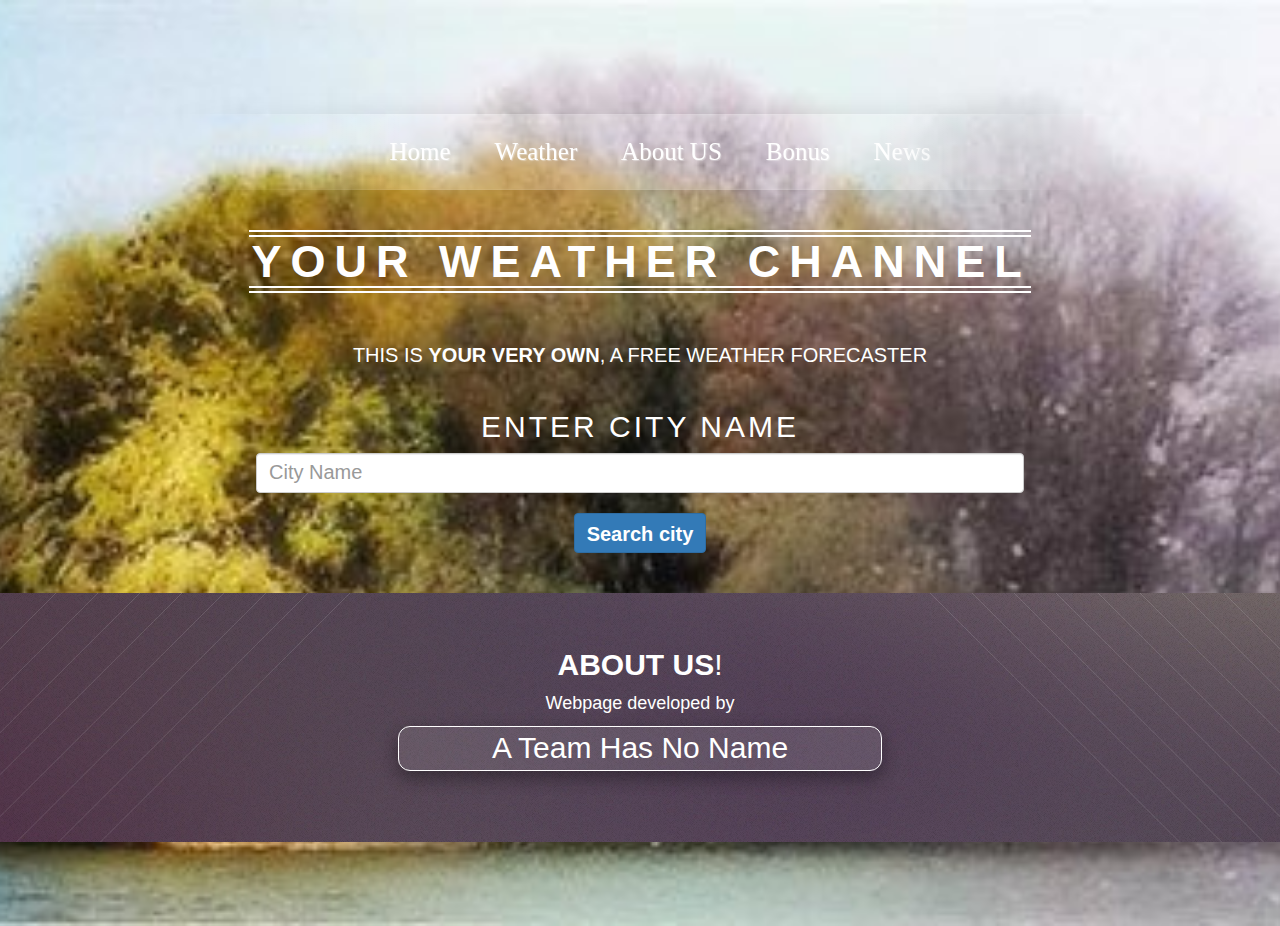
<file: index.html>
<!DOCTYPE html>
<html lang="UTF-8">
<head>
	<meta charset="utf-8">
	<title>YWC</title>

	<!-- Latest compiled and minified CSS -->
<link rel="stylesheet" href="https://maxcdn.bootstrapcdn.com/bootstrap/3.3.7/css/bootstrap.min.css" integrity="sha384-BVYiiSIFeK1dGmJRAkycuHAHRg32OmUcww7on3RYdg4Va+PmSTsz/K68vbdEjh4u" crossorigin="anonymous">

<link rel="stylesheet" href="assets/styles.css">

</head>
<body>

<section id="banner">
<nav>
  <ul>
    <li><a href="#">Home</a></li>
    <li><a href="weath.html">Weather</a></li>
    <li><a href="#About">About US</a></li>
    <li><a href="page 2.html">Bonus</a></li>
    <li><a href="News.html">News</a></li>
  </ul>
</nav>

<div class="container1">
	<header>
		<h2>YOUR WEATHER CHANNEL</h2>
	</header>
		<p><!--[-->This is<!--]--> <strong><!--[-->YOUR VERY OWN<!--]--></strong>, <!--[-->a free<!--]-->						
						Weather forecaster</p>

	<div id="inputText">
		<h3>ENTER CITY NAME</h3>
		<span id="ERRORID"></span>

	</div>

	<div id="rowDiv">
		<input type="text" name="INPUTID" id="INPUTID" class="form-control" placeholder="City Name"><br>
		<button id="BUTTONID" class="btn btn-primary">Search city</button>
	</div>

	<br>

	<div id="show"></div>

</div>

	<section id="About">

		<header>
			<h2><strong>ABOUT US</strong>!</h2>
		        <p>Webpage developed by </p>
			<div class="buttons">A Team Has No Name</div>
		</header>
	</section>



<!-- jQuery library -->
<script src="https://ajax.googleapis.com/ajax/libs/jquery/3.1.1/jquery.min.js"></script>

<!-- Latest compiled and minified JavaScript -->
<script src="https://maxcdn.bootstrapcdn.com/bootstrap/3.3.7/js/bootstrap.min.js" integrity="sha384-Tc5IQib027qvyjSMfHjOMaLkfuWVxZxUPnCJA7l2mCWNIpG9mGCD8wGNIcPD7Txa" crossorigin="anonymous"></script>
<script type="text/javascript" src="jscript/current.js"></script>

</body>
</html>
</file>
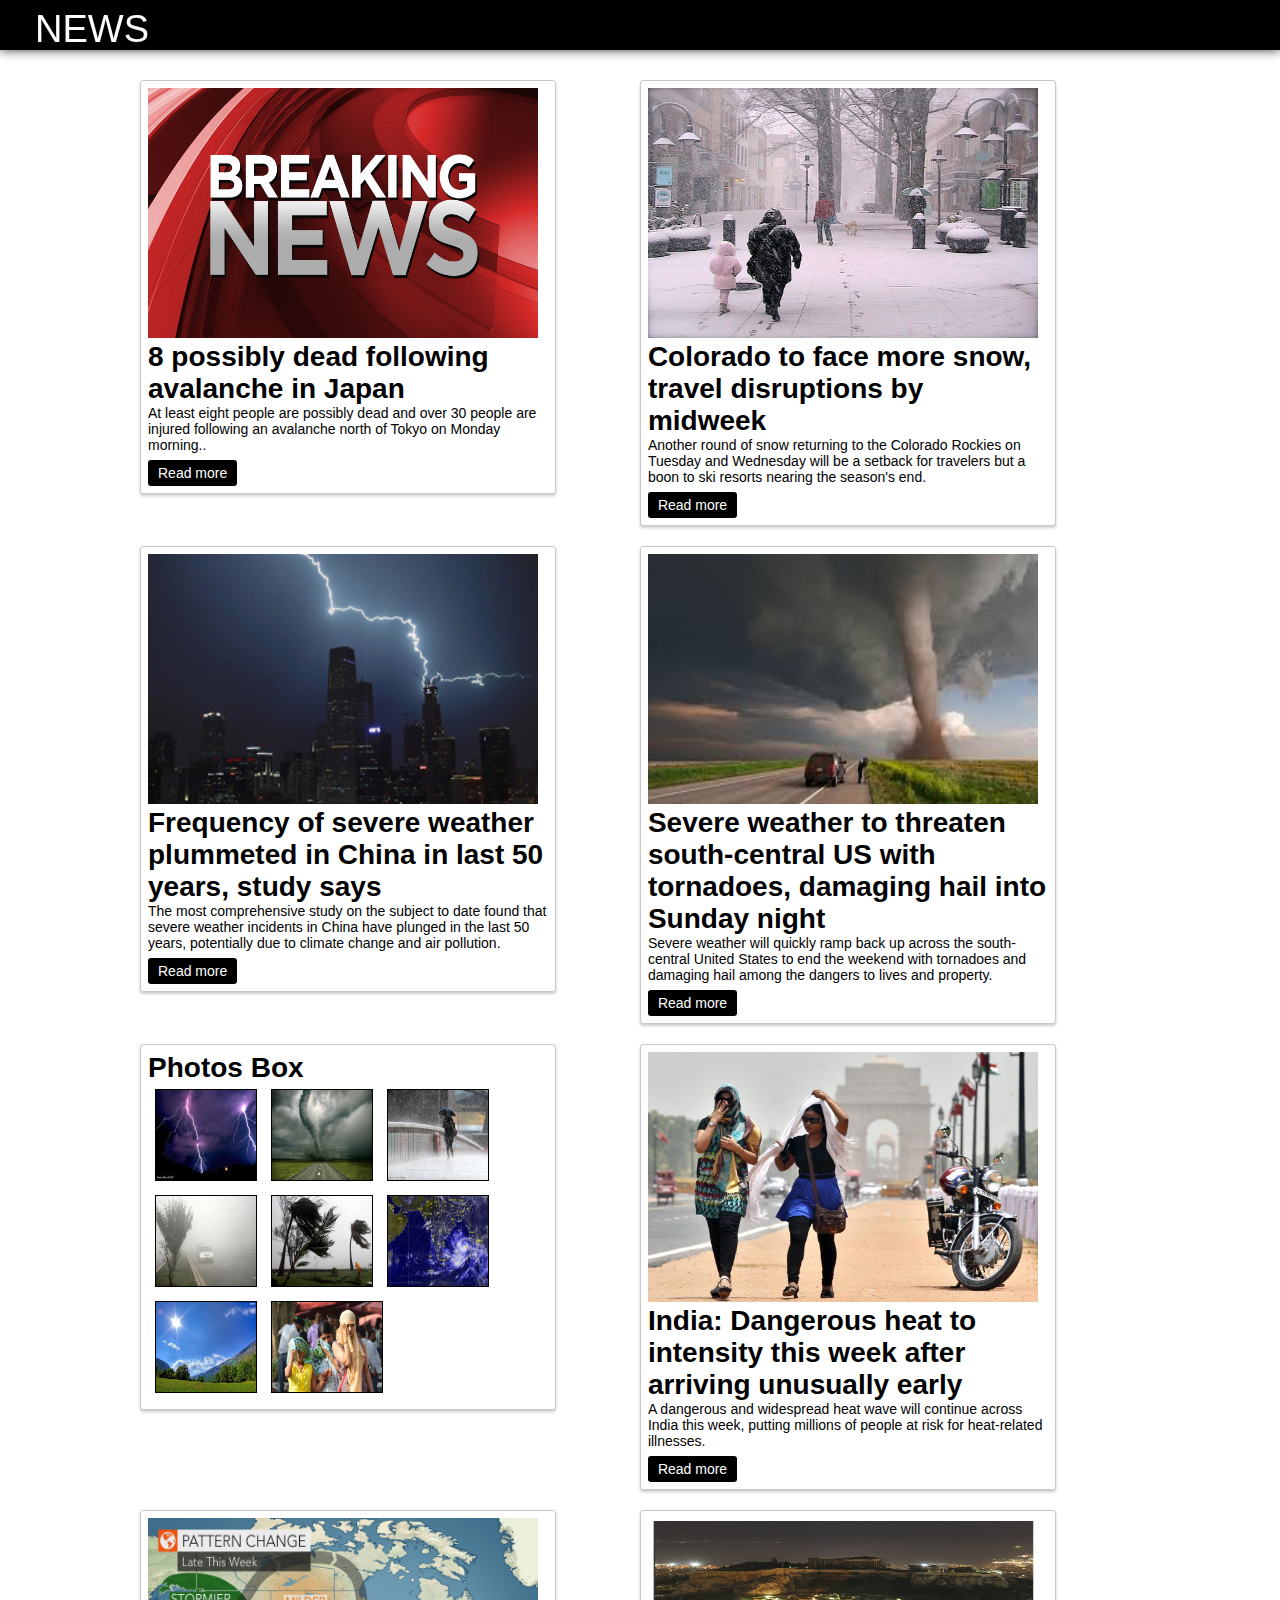
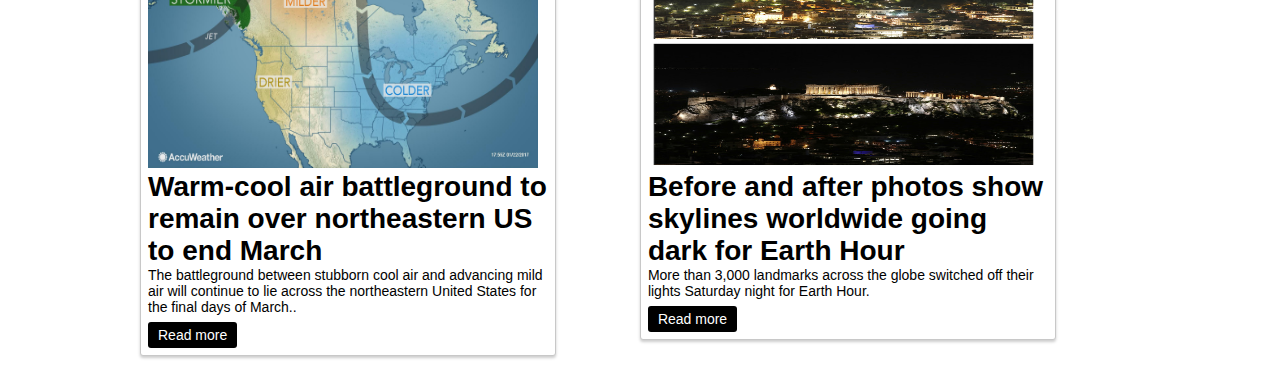
<file: News.html>
<!DOCTYPE html>
<html>
    <head>
        <meta charset="utf-8" />
        <link rel="stylesheet" href="assets/style1.css" />
      
        <title>News</title>
    </head>
    
		<header>
			<h1><a href="index.html">NEWS</a></1>
			
		</header>
		
		<div id="secwrapper">
			<section>
				<article >
					<a href="#"><img src="images/1.jpg" alt="" height="250" width="390" /></a>
					<h1>8 possibly dead following avalanche in Japan</h1>
					<p>At least eight people are possibly dead and over 30 people are injured following an avalanche north of Tokyo on Monday morning..</p>
					<a href="http://www.telegraph.co.uk/news/2017/03/27/several-feared-dead-japan-avalanche/" class="readmore">Read more</a>
				</article>
				<article>
					<a href="#"><img src="images/2.jpg" alt="" height="250" width="390"/></a>
					<h1>Colorado to face more snow, travel disruptions by midweek</h1>
					<p> Another round of snow returning to the Colorado Rockies on Tuesday and Wednesday will be a setback for travelers but a boon to ski resorts nearing the season's end.</p>
					<a href="https://www.accuweather.com/en/weather-news/colorado-to-face-more-snow-travel-disruptions-by-midweek/70001214" class="readmore">Read more</a>
				</article>
				<article>
					<a href="#"><img src="images/8.jpg" alt="" height="250" width="390"/></a>
					<h1>Frequency of severe weather plummeted in China in last 50 years, study says</h1>
					<p>The most comprehensive study on the subject to date found that severe weather incidents in China have plunged in the last 50 years, potentially due to climate change and air pollution.</p>
					<a href="https://www.accuweather.com/en/weather-news/frequency-of-severe-weather-plummeted-in-china-in-last-50-years-study-says/70001162" class="readmore">Read more</a>
				</article>
				<article class="rightcl">
					<a href="#"><img src="images/3.jpg" alt="" height="250" width="390"/></a>
					<h1>Severe weather to threaten south-central US with tornadoes, damaging hail into Sunday night</h1>
					<p>Severe weather will quickly ramp back up across the south-central United States to end the weekend with tornadoes and damaging hail among the dangers to lives and property.</p>
					<a href="https://www.accuweather.com/en/weather-news/more-severe-weather-to-strike-south-central-us-sunday-into-monday/70001211" class="readmore">Read more</a>
				</article>			
				<article id="photobox">
					<h1>Photos Box</h1>
					<img src="images/01.jpg" alt="" height="90" width="100"/>
					<img src="images/02.jpg" alt="" height="90" width="100"/>
					<img src="images/03.jpg" alt=""height="90" width="100" />
					<img src="images/04.jpg" alt=""height="90" width="100" />
					<img src="images/05.jpg" alt="" height="90" width="100"/>
					<img src="images/06.jpg" alt=""height="90" width="100" />
					<img src="images/07.jpg" alt="" height="90" width="100"/>
					<img src="images/08.jpg" alt="" height="90" width="110"/>
				</article>
				<article>
					<a href="#"><img src="images/4.jpg" alt=""height="250" width="390"/></a>
					<h1>India: Dangerous heat to intensity this week after arriving unusually early</h1>
					<p>A dangerous and widespread heat wave will continue across India this week, putting millions of people at risk for heat-related illnesses.</p>
					<a href="#" class="readmore">Read more</a>
				</article>
				
				<article>
					<a href="#"><img src="images/5.jpg" alt="" height="250" width="390"/></a>
					<h1>Warm-cool air battleground to remain over northeastern US to end March</h1>
					<p>The battleground between stubborn cool air and advancing mild air will continue to lie across the northeastern United States for the final days of March..</p>
					<a href="#" class="readmore">Read more</a>
				</article>
				<article>
					<a href="#"><img src="images/6.jpg" alt=""height="250" width="390"/></a>
					<h1>Before and after photos show skylines worldwide going dark for Earth Hour</h1>
					<p>More than 3,000 landmarks across the globe switched off their lights Saturday night for Earth Hour.</p>
					<a href="#" class="readmore">Read more</a>
				</article>
			</section>
		</div>
		
	</body>
</html>
</file>
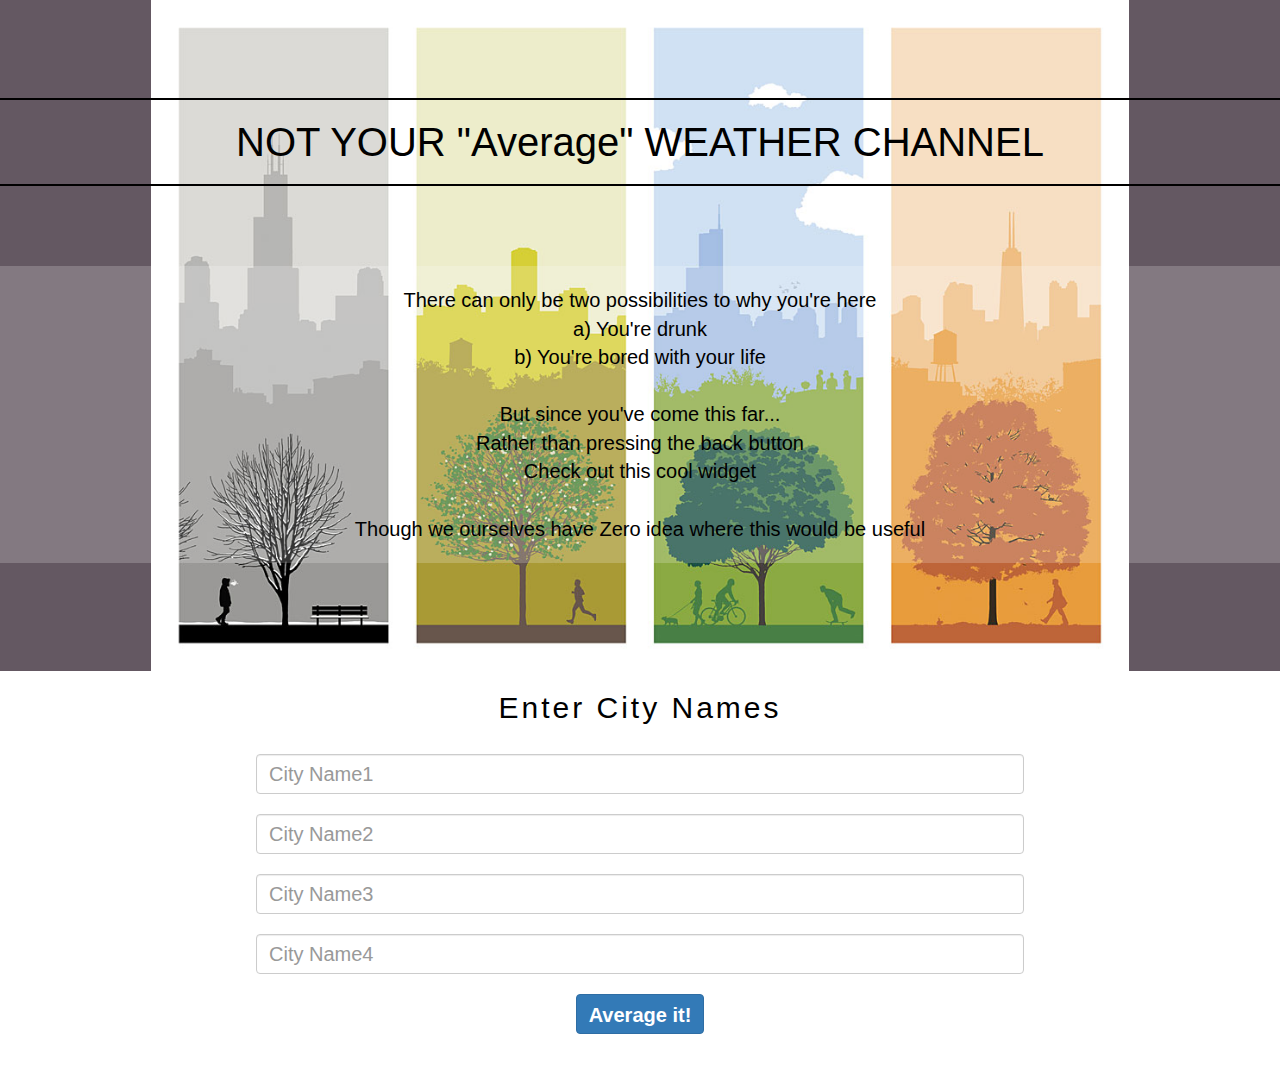
<file: page 2.html>
<!DOCTYPE html>
<!DOCTYPE html>
<html lang="UTF-8">
<head>
	<meta charset="utf-8">
	<title>YWC</title>

	<!-- Latest compiled and minified CSS -->
<link rel="stylesheet" href="https://maxcdn.bootstrapcdn.com/bootstrap/3.3.7/css/bootstrap.min.css" integrity="sha384-BVYiiSIFeK1dGmJRAkycuHAHRg32OmUcww7on3RYdg4Va+PmSTsz/K68vbdEjh4u" crossorigin="anonymous">

<link rel="stylesheet" href="assets/styles.css">

</head>
<body>


<div id ="jumboHead">
	<h2>NOT YOUR "Average" WEATHER CHANNEL</h2>
	<p>There can only be two possibilities to why you're here<br>a) You're drunk<br>b) You're bored with your life
	<!--<br>(In any case, Get . A . Girlfriend .)-->
	<br><br>But since you've come this far...
	<br> Rather than pressing the back button <br> Check out this cool widget
	<br><br>Though we ourselves have Zero idea where this would be useful</p>

</div>

</div>

<div>

	<div id="inputText2">
		<h3 class="text-center text-primary">Enter City Names</h3>
	</div>

	<div class="row form-group" id="rowDiv2">
		<input type="text" name="INPUTID1" id="INPUTID1" class="form-control" placeholder="City Name1"><br>
		<input type="text" name="INPUTID2" id="INPUTID2" class="form-control" placeholder="City Name2"><br>
		<input type="text" name="INPUTID3" id="INPUTID3" class="form-control" placeholder="City Name3"><br>
		<input type="text" name="INPUTID4" id="INPUTID4" class="form-control" placeholder="City Name4"><br>

		<button id="BUTTON2ID" class="btn btn-primary">Average it!</button>
	</div>

	<div id="show2">
		
	</div>

</div>

<!-- jQuery library -->
<script src="https://ajax.googleapis.com/ajax/libs/jquery/3.1.1/jquery.min.js"></script>

<!-- Latest compiled and minified JavaScript -->
<script src="https://maxcdn.bootstrapcdn.com/bootstrap/3.3.7/js/bootstrap.min.js" integrity="sha384-Tc5IQib027qvyjSMfHjOMaLkfuWVxZxUPnCJA7l2mCWNIpG9mGCD8wGNIcPD7Txa" crossorigin="anonymous"></script>
<script type="text/javascript" src="jscript/current2.js"></script>

</body>
</html>
</file>
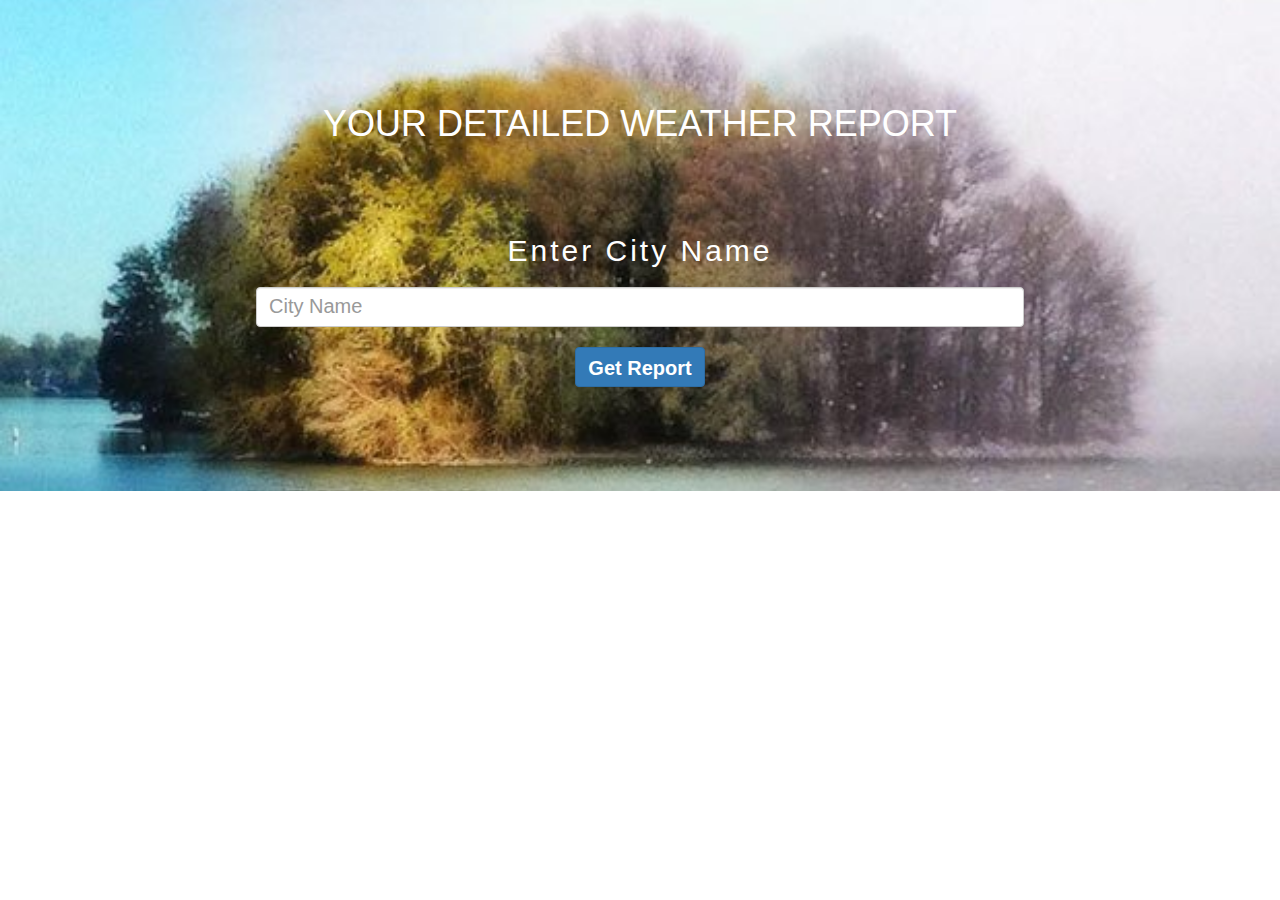
<file: weath.html>
<!DOCTYPE html>
<!DOCTYPE html>
<html lang="UTF-8">
<head>
	<meta charset="utf-8">
	<title>YWC</title>

	<!-- Latest compiled and minified CSS -->
<link rel="stylesheet" href="https://maxcdn.bootstrapcdn.com/bootstrap/3.3.7/css/bootstrap.min.css" integrity="sha384-BVYiiSIFeK1dGmJRAkycuHAHRg32OmUcww7on3RYdg4Va+PmSTsz/K68vbdEjh4u" crossorigin="anonymous">

<link rel="stylesheet" href="assets/styles.css">
</head>
<body>

<section id="banner">


<div class="container33">
	<header>
		<h1>YOUR DETAILED WEATHER REPORT</h1>
	</header>
	<br><br>

	<div id="inputText" style="margin-bottom:20px;">
		<h3>Enter City Name</h3>
		<span id="ERRORID"></span>

	</div>

	<div id="rowDiv">
		<input type="text" name="INPUTID" id="INPUTID" class="form-control" placeholder="City Name"><br>
		<button id="BUTTONID" class="btn btn-primary">Get Report</button>
	</div>

	<div id="show3"></div>

</div>

<!-- jQuery library -->
<script src="https://ajax.googleapis.com/ajax/libs/jquery/3.1.1/jquery.min.js"></script>

<!-- Latest compiled and minified JavaScript -->
<script src="https://maxcdn.bootstrapcdn.com/bootstrap/3.3.7/js/bootstrap.min.js" integrity="sha384-Tc5IQib027qvyjSMfHjOMaLkfuWVxZxUPnCJA7l2mCWNIpG9mGCD8wGNIcPD7Txa" crossorigin="anonymous"></script>
<script type="text/javascript" src="jscript/desc.js"></script>

</body>
</html>
</file>
<file: assets/styles.css>
#rowDiv{
	margin: auto;
	text-align: center;
	width: 60%;
}

#row11{

	border-bottom: solid 2px;
	border-top: solid 2px;
	margin: 0 0 2em 0;
	padding: 3px 0 3px 0;
}

#inputText h3{
	text-align: center;
	color: #ffffff;
	font-size: 30px;
	font-weight: 500;
	letter-spacing: 0.1em;
	padding-top: 20px;
}

#inputText2 h3{
	text-align: center;
	color: #000;
	font-size: 30px;
	font-weight: 500;
	letter-spacing: 0.1em;
}

#rowDiv2{
	margin: auto;
	text-align: center;
	width: 60%;
	padding-top: 20px;
}

input[type="text"]{
	height: 40px;
	font-size: 20px;
}

#BUTTONID{
	height: 40px;
	font-size: 20px;
	font-weight: bold;
}
#BUTTON2ID{
	height: 40px;
	font-size: 20px;
	font-weight: bold;
}

#show{
	padding-top: 20px;
	margin: auto;
	width: 60%;
}

#show2{
	text-align: center;
	margin: auto;
	width: 60%;
	padding-bottom: 50px;
}

#show3{
	text-align: center;
	margin: auto;
	width: 60%;
	padding-bottom: 20px;
}

#errorcity{
	width: 50%;
	font-size: 25px;
	text-align: center;
	margin: auto;
}


nav {

  max-width: 960px;
  mask-image: linear-gradient(90deg, rgba(255, 255, 255, 0) 0%, #ffffff 25%, #ffffff 75%, rgba(255, 255, 255, 0) 100%);
  margin: 0 auto;
  padding: 30px 0 ;
}
 
nav ul {
  text-align: top center;
  background: linear-gradient(90deg, rgba(255, 255, 255, 0) 0%, rgba(255, 255, 255, 0.2) 25%, rgba(255, 255, 255, 0.2) 75%, rgba(255, 255, 255, 0) 100%);
  width: 100%;
  box-shadow: 0 0 25px rgba(0, 0, 0, 0.1), inset 0 0 1px rgba(255, 255, 255, 0.6)
}
nav ul li {
  display: inline-block;
}

nav ul li a {
  padding: 20px;
  font-family: "Roboto";
  color: #FFFFFF;
  text-shadow: 1px 1px 1px rgba(255, 255, 255, 0.4);
  font-size: 25px;
  text-decoration: none;
  display: block;
}
nav ul li a:hover {
  box-shadow: 0 0 10px rgba(0, 0, 0, 0.1), inset 0 0 1px rgba(255, 255, 255, 0.6);
  background: rgba(255, 255, 255, 0.1);
  color: rgba(0, 0, 0, 0.7);

}


#banner {
	background-attachment: scroll, scroll, scroll, fixed;
	background-color: #645862;
	background-image: url("images/kk.jpg");
	background-position: center;
	background-repeat: no-repeat, no-repeat, repeat, no-repeat;
	background-size: cover;
	color: #fff;
	padding: 6em 0;
	text-align: center;
}

		#banner .container1 header {
				display: inline-block;
				border-bottom: solid 2px;
				border-top: solid 2px;
				margin: 0 0 2em 0;
				padding: 3px 0 3px 0;
			}


			#banner .container1 header h2 {
				border-bottom: solid 2px;
				border-top: solid 2px;
				font-size: 45px;
				font-weight: 900;
				letter-spacing: 0.2em;
				margin: 0;
				padding-left: 0.05em;
				position: relative;
				text-transform: uppercase;
			}

			#banner .container1 p {
				padding-top: 20px;
				color: #fff;
				font-weight: 100;
				font-size: 20px;
				position: relative;
				text-transform: uppercase;
			}


#jumboHead{
	background-attachment: scroll, scroll, scroll, fixed;
	background-color: #645862;
	background-image: url("images/four-seasons.jpg");
	background-position: center;
	background-size: contain;
	background-repeat: no-repeat, no-repeat, repeat, no-repeat;
	color: #fff;
	padding: 7em 0;
	text-align: center;
}


	#jumboHead h2{
		color: #000;
		margin: 0 0 2em 0;
		padding: 20px;
		font-size: 40px;
		border-bottom: solid 2px;
		border-top: solid 2px;
		text-align: center;
	}	

	#jumboHead p{
		color: #000;
		padding-top: 20px;
		padding-bottom: 20px;
		font-size: 20px;
		text-align: center;
		background-color: rgba(255, 255, 255, 0.2);

	}


#About {
		background-attachment: scroll, scroll, scroll, fixed;
		background-color: #645862;
		background-image: url("images/light-tl.svg"), url("images/light-tr.svg"), url("images/overlay.png"), url("images/banner.jpg");
		background-position: top left, top right, top left, bottom center;
		background-repeat: no-repeat, no-repeat, repeat, no-repeat;
		background-size: 25em, 25em, auto, cover;
		color: #fff;
		padding: 2.5em;
		text-align: center;
}

	#About header {
			margin-bottom: 2em;
			font-size: 18px;
	}

	.buttons{
		background-color: rgba(255,255,255,0.1);
		font-size:30px;
		border-radius:12px;
		border: 1px solid #fff;
		box-shadow: 0 8px 16px 0 rgba(0,0,0,0.2), 0 6px 20px 0 rgba(0,0,0,0.19);
		width:40%;
		text-align:center;
		margin:auto;
}
.buttons a{
	color:#fff;
	padding:4px 4px 4px 4px;
	text-align:center;
	font-size:25px;
	
	
}
.buttons:hover {
    background-color: rgba(255,255,255,0.2);
		font-size:30px;
    		border: 2px solid #777;
}
</file>
<file: assets/style1.css>
* {
	margin: 0;
	padding: 0;
}
img{
	border: none;
}

body{
	font-family: SourceSansProLight, Verdana, Arial, sans-serif;
	font-size: 14px;
}

header{
	background-color: black;
	height: 50px;
	width: 100%;
	position: fixed;
	top: 0;
	right: 0;
	left: 0;
	box-shadow: 0px 0px 10px rgba(0,0,0,.8);
	z-index: 100;
	border-bottom: 0px solid #C10021;
}
header h1 a{
	color: white;
	text-decoration: none;
	font-weight: normal;
	font-size: 38px;
	position:absolute;
	top:8px;
	left: 35px;
	text-align: center;
}

.current{
	background-color: #383838;
	border-radius: 3px;
}

}
#ad{
	width: 728px;
	margin: auto;
}

section{
	width: 1000px;
	margin: auto;
}
#secwrapper{
	padding-top: 80px; 
}
#image{}
article{
	width: 400px;
	margin-right: 80px;
	display: inline-block;
	vertical-align: top;
	border: 1px solid #c8c8c8;
	margin-bottom: 20px;
	padding: 7px;
	border-radius: 3px;
	box-shadow: 0 2px 3px #ccc;
	background-color: white;
	*display:inline;
    zoom:1;
}
.readmore{
	background-color: black;
	padding: 5px 10px;
	color: white;
	text-decoration: none;
	border-radius: 3px;
	display: inline-block;
}
.readmore:hover{
	background-color: #383838;
}
article p{
	margin-bottom: 7px;
}
#photobox img{
	margin: 5px 4px 6px 6.5px;
	border: 1px solid black;
}

#featured{
	position: relative;
}
#featuredico{
	position: absolute;
	top: 0;
	left: 0;
}


.old_ie header h1, .old_ie article, .old_ie .readmore{
    display: inline;
    zoom: 1;
}
</file>
